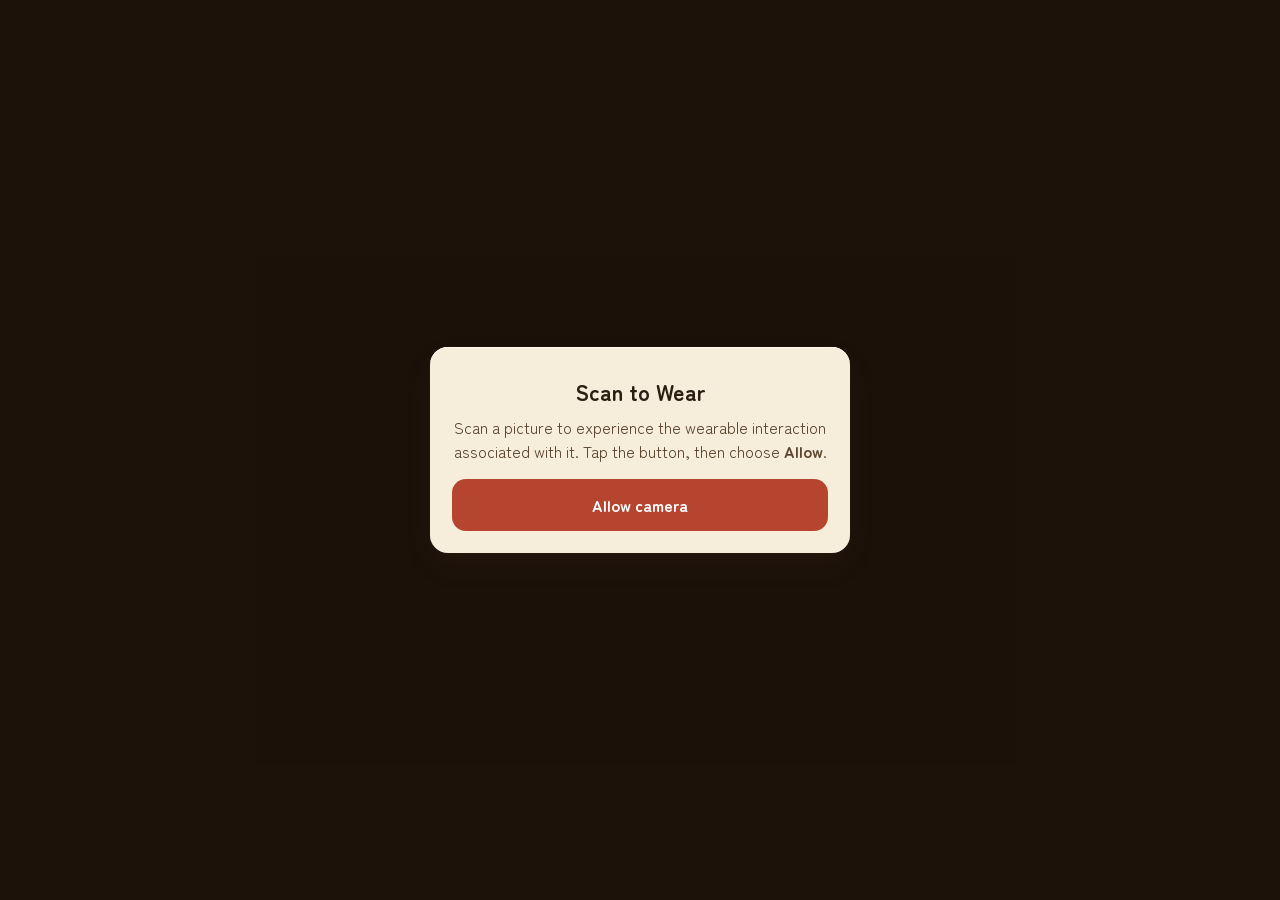
<file: index.html>
<!DOCTYPE html>
<html lang="en">
<head>
<meta charset="utf-8">
<meta name="viewport" content="width=device-width,initial-scale=1,maximum-scale=1,user-scalable=no,viewport-fit=cover">
<meta name="theme-color" content="#ecdfc6">
<title>Scan to Wear</title>
<link rel="icon" href="data:image/svg+xml,%3Csvg xmlns='http://www.w3.org/2000/svg' viewBox='0 0 100 100'%3E%3Ctext y='.9em' font-size='90'%3E%F0%9F%91%BA%3C/text%3E%3C/svg%3E">
<link rel="preconnect" href="https://fonts.googleapis.com">
<link rel="preconnect" href="https://fonts.gstatic.com" crossorigin>
<link href="https://fonts.googleapis.com/css2?family=Zen+Maru+Gothic:wght@500;700;900&display=swap" rel="stylesheet">
<link rel="stylesheet" href="css/hub.css">
<script type="importmap">
{ "imports": {
  "three": "https://cdn.jsdelivr.net/npm/three@0.160.0/build/three.module.js",
  "three/addons/": "https://cdn.jsdelivr.net/npm/three@0.160.0/examples/jsm/",
  "mindar-image-three": "https://cdn.jsdelivr.net/npm/mind-ar@1.2.5/dist/mindar-image-three.prod.js"
} }
</script>
</head>
<body>
<div id="ar"></div>

<section id="perm" class="screen">
  <div class="plate">
    <h1>Scan to Wear</h1>
    <p>Scan a picture to experience the wearable interaction associated with it. Tap the button, then choose <b>Allow</b>.</p>
    <button class="btn" id="permBtn">Allow camera</button>
    <div class="status" id="permStatus"></div>
  </div>
</section>

<div id="guide" class="overlay">
  <div class="scan-top plate">  <button class="iconbtn guideclose" id="guideClose" aria-label="Back to Scan to Wear"><svg viewBox="0 0 24 24" width="22" height="22" aria-hidden="true"><path d="M6 6l12 12M18 6L6 18" stroke="currentColor" stroke-width="2.6" stroke-linecap="round"/></svg></button><b>Scan a picture to wear</b><span class="cap">Its wearable opens</span></div>
  <div class="frame"><i></i><i></i><i></i><i></i><div class="sweep"></div></div>
  <div class="scan-bottom">
    <div class="status" id="scanStatus">Starting camera…</div>
  </div>
</div>


<div id="found" class="found"><div class="plate"><b id="foundName"></b><span id="foundSub"></span></div></div>

<script type="module" src="js/app.js"></script>
</body>
</html>
</file>
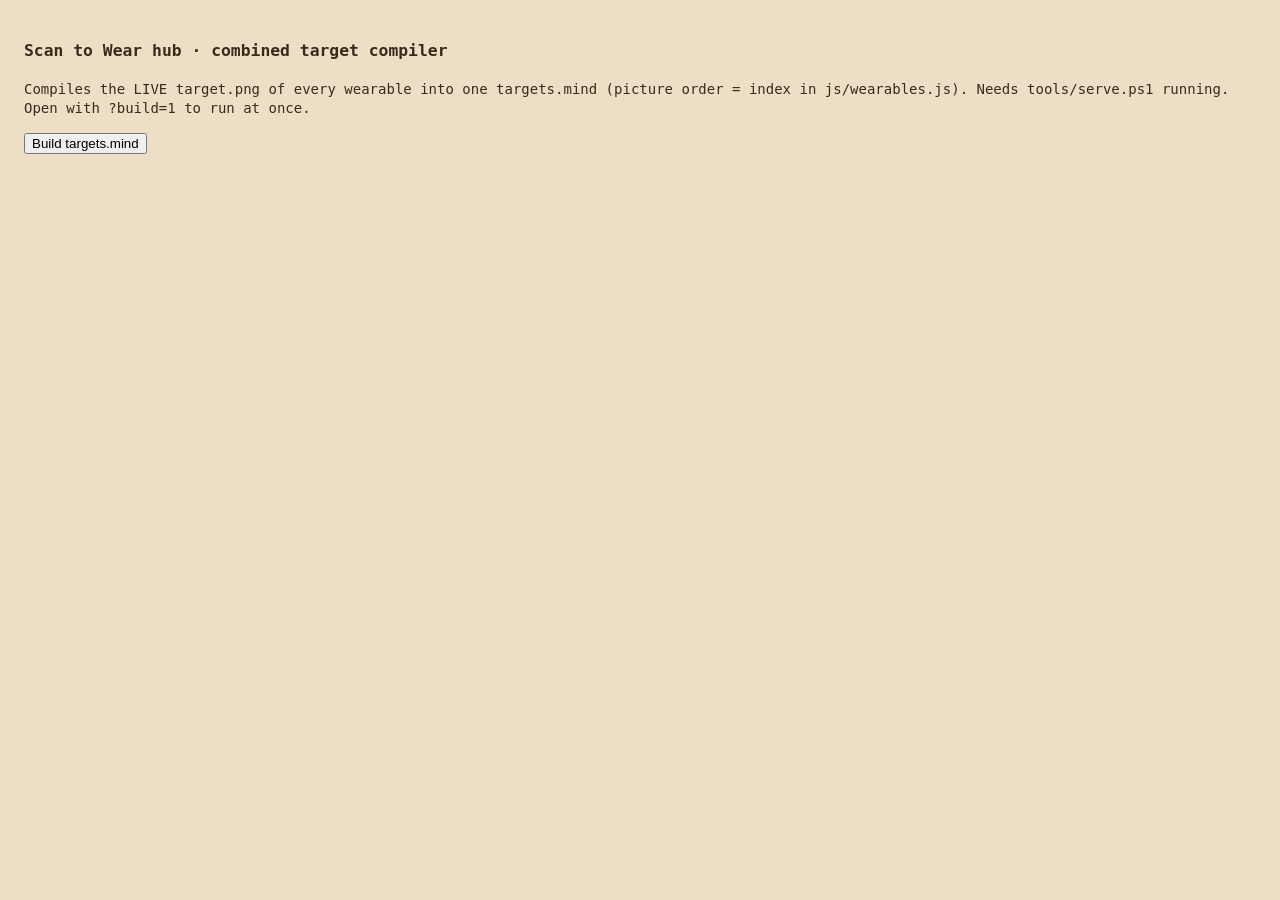
<file: tools/make-target.html>
<!DOCTYPE html>
<html lang="en"><head><meta charset="utf-8"><title>Build hub targets</title>
<style>body{font:14px/1.4 Consolas,monospace;background:#ecdfc6;color:#3b2a1c;padding:16px}img{max-height:30vh;border:1px solid #8c7457;margin-right:8px}pre{white-space:pre-wrap}</style></head>
<body>
<h3>Scan to Wear hub · combined target compiler</h3>
<p>Compiles the LIVE <code>target.png</code> of every wearable into one <code>targets.mind</code> (picture order = <code>index</code> in <code>js/wearables.js</code>). Needs <code>tools/serve.ps1</code> running. Open with <code>?build=1</code> to run at once.</p>
<button id="go">Build targets.mind</button>
<div id="out"></div><pre id="log"></pre>
<script type="module">
import { WEARABLES } from '../js/wearables.js';
const log = (t) => { document.getElementById('log').textContent += t + '\n'; };
async function build(){
  const list = [...WEARABLES].sort((a, b) => a.index - b.index);
  const imgs = [];
  for (const f of list){
    const blob = await (await fetch(f.picture + '?' + Date.now(), { cache: 'no-store' })).blob();
    const img = new Image(); img.src = URL.createObjectURL(blob); await img.decode();
    imgs.push(img); document.getElementById('out').appendChild(img);
    log(`${f.name}: ${img.naturalWidth}×${img.naturalHeight}`);
  }
  await import('https://cdn.jsdelivr.net/npm/mind-ar@1.2.5/dist/mindar-image.prod.js');
  const compiler = new window.MINDAR.IMAGE.Compiler();
  let last = -10;
  const data = await compiler.compileImageTargets(imgs, (p) => { if (p - last >= 10){ last = p; log(`compiling ${p.toFixed(0)}%`); } });
  log(`compiled ${data.length} targets`);
  const buf = await compiler.exportData();
  const res = await fetch('/__save?name=targets.mind', { method: 'POST', body: new Blob([buf]) });
  log(`targets.mind (${(buf.byteLength / 1024).toFixed(0)} KB): ${res.ok ? 'saved' : 'save failed'}`);
  log('DONE');
}
document.getElementById('go').onclick = () => build().catch((e) => log('ERROR ' + (e.stack || e)));
if (new URLSearchParams(location.search).has('build')) document.getElementById('go').click();
</script>
</body></html>
</file>
<file: css/hub.css>
:root{--page:#ecdfc6;--card:#f6eddb;--text:#5b4630;--strong:#2b1e13;--muted:#8f7a5e;--ink:#3b2a1c;--red:#b5452f}
*{box-sizing:border-box;-webkit-tap-highlight-color:transparent}
html,body{margin:0;height:100%;background:var(--page);color:var(--text);font-family:"Zen Maru Gothic",system-ui,sans-serif;overflow:hidden}
#ar{position:fixed;inset:0;background:#1c120a}
#ar{overflow:hidden}
#ar canvas{display:block}
.screen{position:fixed;inset:0;display:none;align-items:center;justify-content:center;padding:20px;background:rgba(28,18,10,.55)}
.screen.on{display:flex}
.plate{background:var(--card);border-radius:18px;box-shadow:0 1px 0 #fffaf0 inset,0 0 0 1px #3b2a1c22,0 12px 30px -8px #3b2a1c55;padding:22px;max-width:420px;width:100%;text-align:center}
h1{margin:6px 0 8px;font-size:22px;color:var(--strong)}
p{margin:6px 0 16px;line-height:1.5}
.btn{display:block;width:100%;border:0;border-radius:14px;padding:14px 18px;font:700 16px "Zen Maru Gothic",system-ui,sans-serif;color:#fff;background:var(--red);cursor:pointer;text-decoration:none;text-align:center}
.btn:disabled{opacity:.6}
.btn.ghost{background:transparent;color:var(--ink);box-shadow:0 0 0 1.5px var(--ink) inset}
.btn.small{display:inline-block;width:auto;padding:9px 14px;font-size:14px}
.status:empty{display:none}
.status{margin:12px 0 0;font-size:14px;color:var(--muted)}
.overlay{position:fixed;inset:0;pointer-events:none;display:none}
.overlay.on{display:block}
.scan-top{width:auto;position:absolute;top:max(14px,env(safe-area-inset-top));left:14px;right:14px;margin:auto;padding:12px 16px;display:flex;flex-direction:column;gap:2px;max-width:460px}
.scan-top b{color:var(--strong)}
.scan-top .cap{font-size:13px;color:var(--muted);line-height:1.35}
.frame{position:absolute;left:50%;top:50%;width:min(72vw,52vh);aspect-ratio:3/4;transform:translate(-50%,-50%)}
.frame i{position:absolute;width:34px;height:34px;border:4px solid #fffaf0;filter:drop-shadow(0 1px 3px #0008)}
.frame i:nth-child(1){left:0;top:0;border-right:0;border-bottom:0;border-top-left-radius:12px}
.frame i:nth-child(2){right:0;top:0;border-left:0;border-bottom:0;border-top-right-radius:12px}
.frame i:nth-child(3){left:0;bottom:0;border-right:0;border-top:0;border-bottom-left-radius:12px}
.frame i:nth-child(4){right:0;bottom:0;border-left:0;border-top:0;border-bottom-right-radius:12px}
.sweep{position:absolute;left:6px;right:6px;height:3px;border-radius:3px;background:linear-gradient(90deg,transparent,#fffaf0,transparent);animation:sweep 2.4s ease-in-out infinite}
@keyframes sweep{0%,100%{top:6%}50%{top:94%}}
.scan-bottom{position:absolute;left:0;right:0;bottom:max(18px,env(safe-area-inset-bottom));display:flex;flex-direction:column;align-items:center;gap:10px;pointer-events:auto;padding:0 14px}
.scan-bottom .status{background:var(--card);padding:7px 14px;border-radius:999px;margin:0;color:var(--text)}
.scan-bottom .btn.ghost{background:var(--card)}
.row{display:flex;gap:8px;flex-wrap:wrap;justify-content:center}
.found{display:none;position:fixed;inset:0;align-items:center;justify-content:center;background:rgba(28,18,10,.5)}
.found.on{display:flex}
.found .plate{width:auto;min-width:220px;animation:pop .35s cubic-bezier(.2,1.4,.4,1)}
.stamp{width:64px;height:64px;margin:0 auto 6px;border-radius:50%;background:var(--red);color:#fff;font-size:34px;line-height:64px;font-weight:900}
.found b{display:block;font-size:20px;color:var(--strong)}
@keyframes pop{from{transform:scale(.7);opacity:0}to{transform:scale(1);opacity:1}}
.choose{display:grid;gap:8px;margin-bottom:12px}
.guideclose{position:absolute;top:50%;right:6px;transform:translateY(-50%);z-index:2;pointer-events:auto;width:44px;height:44px;border:0;border-radius:0;background:none;box-shadow:none;color:var(--strong,var(--anatomy-strong));display:grid;place-items:center;cursor:pointer;padding:0}
.guideclose:active{transform:translateY(-50%) scale(.92)}
.scan-top{padding-left:48px!important;padding-right:48px!important}
</file>
